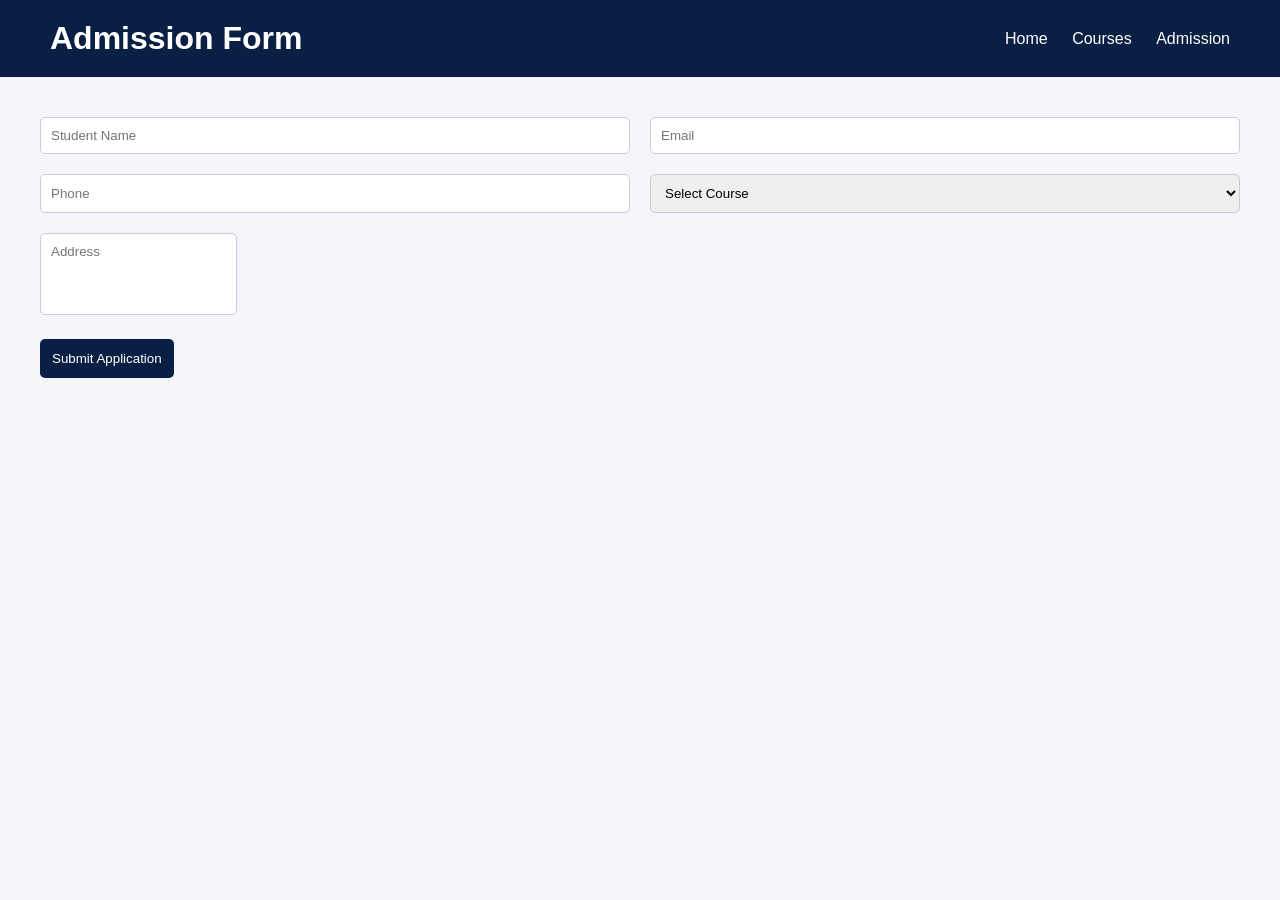
<file: admission.html>
<!DOCTYPE html>
<html>

<head>
    <title>Admission</title>
    <link rel="stylesheet" href="style8.css">
</head>

<body>

    <header>
        <h1>Admission Form</h1>
        <nav>
            <a href="coaching-website.html">Home</a>
            <a href="courses.html">Courses</a>
            <a href="admission.html">Admission</a>
        </nav>
    </header>

    <form>
        <input type="text" placeholder="Student Name">
        <input type="email" placeholder="Email">
        <input type="tel" placeholder="Phone">
        <select>
        <option>Select Course</option>
        <option>Web Development</option>
        <option>Python Programming</option>
    </select>

        <div class="full-width">
            <textarea rows="4" placeholder="Address"></textarea>
        </div>

        <div class="full-width">
            <button type="submit">Submit Application</button>
        </div>
    </form>

</body>


</html>
</file>
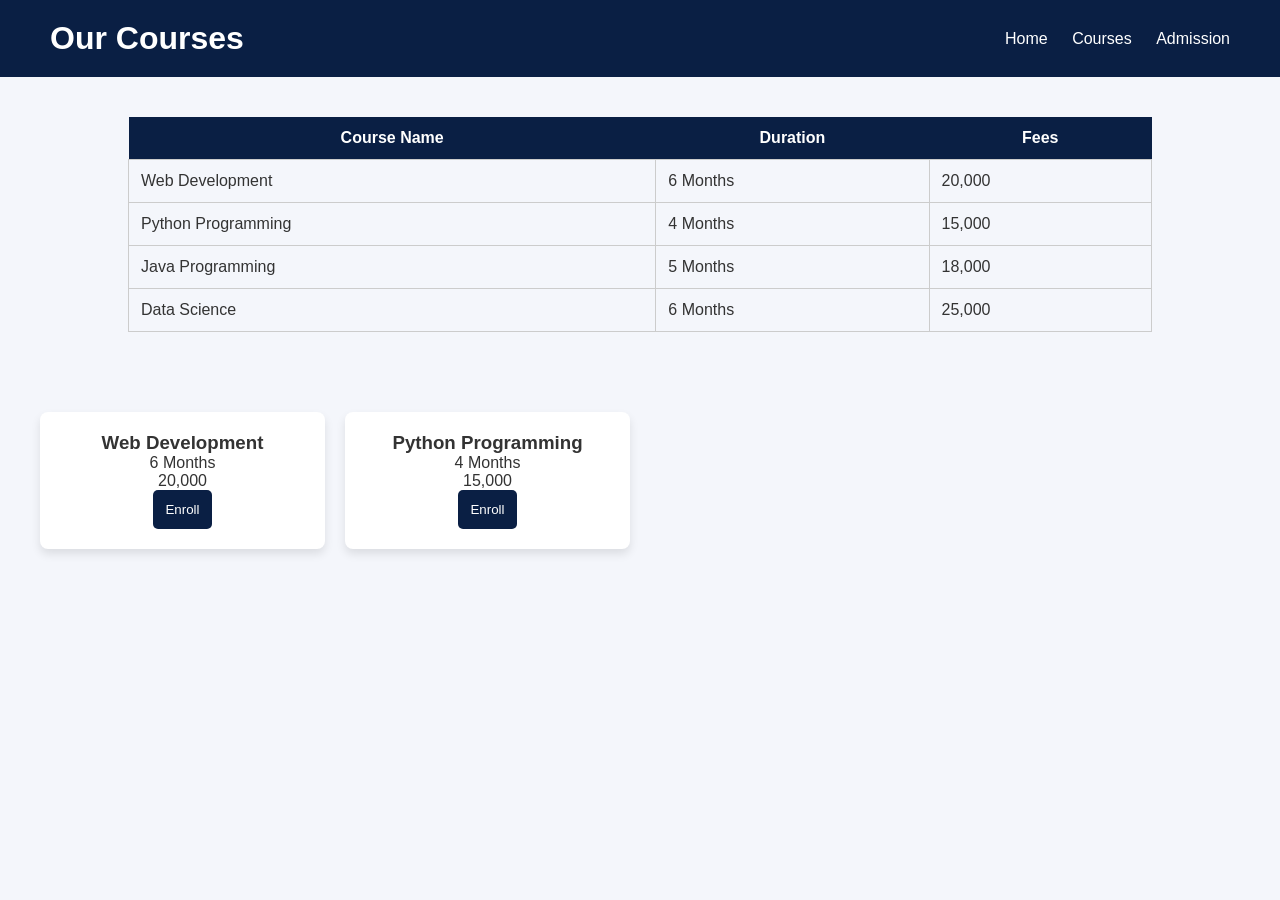
<file: courses.html>
<!DOCTYPE html>
<html>

<head>
    <title>Courses</title>
    <link rel="stylesheet" href="style8.css">
</head>

<body>

    <header>
        <h1>Our Courses</h1>
        <nav>
            <a href="index1.html">Home</a>
            <a href="courses.html">Courses</a>
            <a href="admission.html">Admission</a>
        </nav>
    </header>

    <table>
        <tr>
            <th>Course Name</th>
            <th>Duration</th>
            <th>Fees</th>
        </tr>
        <tr>
            <td>Web Development</td>
            <td>6 Months</td>
            <td>20,000</td>
        </tr>
        <tr>
            <td>Python Programming</td>
            <td>4 Months</td>
            <td>15,000</td>
        </tr>
        <tr>
            <td>Java Programming</td>
            <td>5 Months</td>
            <td>18,000</td>
        </tr>
        <tr>
            <td>Data Science</td>
            <td>6 Months</td>
            <td>25,000</td>
        </tr>
    </table>

    <section class="course-cards">
        <div class="course-card">
            <h3>Web Development</h3>
            <p>6 Months</p>
            <p>20,000</p>
            <button>Enroll</button>
        </div>
        <div class="course-card">
            <h3>Python Programming</h3>
            <p>4 Months</p>
            <p>15,000</p>
            <button>Enroll</button>
        </div>
    </section>

</body>

</html>
</file>
<file: style8.css>
/* ===== UNIVERSAL SELECTOR ===== */

* {
    margin: 0;
    padding: 0;
    box-sizing: border-box;
}


/* ===== BODY ===== */

body {
    font-family: Arial, sans-serif;
    background-color: #f4f6fb;
    color: #333;
}


/* ===== HEADER (FLEXBOX) ===== */

header {
    display: flex;
    justify-content: space-between;
    align-items: center;
    padding: 20px 50px;
    background-color: #0a1f44;
    color: white;
}

nav a {
    color: white;
    text-decoration: none;
    margin-left: 20px;
    transition: 0.3s;
}

nav a:hover {
    color: #ffd700;
}


/* ===== HERO SECTION (GRID) ===== */

.hero {
    display: grid;
    grid-template-columns: 1fr 1fr;
    align-items: center;
    padding: 60px;
    gap: 40px;
}

.hero-text h2 {
    font-size: 32px;
    margin-bottom: 20px;
}

.hero button {
    padding: 10px 20px;
    background-color: #0a1f44;
    color: white;
    border: none;
    border-radius: 5px;
    transition: 0.3s;
}

.hero button:hover {
    background-color: #ffd700;
    color: black;
}

.hero img {
    width: 100%;
    border-radius: 10px;
}


/* ===== FACILITIES SECTION (GRID) ===== */

.facilities {
    padding: 60px;
    text-align: center;
}

.facility-grid {
    display: grid;
    grid-template-columns: repeat(3, 1fr);
    gap: 25px;
    margin-top: 40px;
}

.card {
    background: white;
    padding: 25px;
    border-radius: 10px;
    box-shadow: 0 5px 15px rgba(0, 0, 0, 0.1);
    transition: 0.3s;
}

.card:hover {
    transform: translateY(-8px);
}


/* ===== FOOTER (GRID) ===== */

footer {
    background-color: #0a1f44;
    color: white;
    padding: 40px;
    display: grid;
    grid-template-columns: repeat(3, 1fr);
    gap: 30px;
}


/* ===== TABLE STYLING ===== */

table {
    width: 80%;
    margin: 40px auto;
    border-collapse: collapse;
}

th {
    background-color: #0a1f44;
    color: white;
    padding: 12px;
}

td {
    padding: 12px;
    border: 1px solid #ccc;
}

tr:hover {
    background-color: #e6f0ff;
}


/* ===== COURSE CARDS ===== */

.course-cards {
    display: grid;
    grid-template-columns: repeat(4, 1fr);
    gap: 20px;
    padding: 40px;
}

.course-card {
    background: white;
    padding: 20px;
    border-radius: 8px;
    text-align: center;
    box-shadow: 0 5px 10px rgba(0, 0, 0, 0.1);
}


/* ===== FORM (GRID) ===== */

form {
    display: grid;
    grid-template-columns: 1fr 1fr;
    gap: 20px;
    padding: 40px;
}

input,
select,
textarea {
    padding: 10px;
    border-radius: 5px;
    border: 1px solid #ccc;
}

textarea {
    resize: none;
}

.full-width {
    grid-column: span 2;
}

button {
    background-color: #0a1f44;
    color: white;
    padding: 12px;
    border: none;
    border-radius: 5px;
    transition: 0.3s;
}

button:hover {
    background-color: #ffd700;
    color: black;
}


/* ===== RESPONSIVE ===== */

@media (max-width: 768px) {
    .hero {
        grid-template-columns: 1fr;
    }
    .facility-grid {
        grid-template-columns: 1fr;
    }
    .course-cards {
        grid-template-columns: 1fr;
    }
    footer {
        grid-template-columns: 1fr;
    }
    form {
        grid-template-columns: 1fr;
    }
    .full-width {
        grid-column: span 1;
    }
}


/* Universal Selector */

* {
    margin: 0;
    padding: 0;
    box-sizing: border-box;
    font-family: Arial, sans-serif;
}


/* Center Page Layout */

.center-page {
    height: 100vh;
    display: flex;
    justify-content: center;
    align-items: center;
    background: linear-gradient(to right, #0d6efd, #6610f2);
}


/* Authentication Box */

.auth-box {
    background: white;
    padding: 40px;
    width: 350px;
    border-radius: 10px;
    box-shadow: 0 5px 15px rgba(0, 0, 0, 0.3);
    text-align: center;
}

.auth-box h2 {
    margin-bottom: 20px;
}


/* Input Group */

.input-group {
    margin-bottom: 15px;
    text-align: left;
}

.input-group label {
    font-weight: bold;
}

.input-group input {
    width: 100%;
    padding: 8px;
    margin-top: 5px;
    border-radius: 5px;
    border: 1px solid #ccc;
}

.input-group input:focus {
    outline: none;
    border-color: #0d6efd;
}


/* Button */

.btn {
    width: 100%;
    padding: 10px;
    background: #0d6efd;
    color: white;
    border: none;
    border-radius: 5px;
    cursor: pointer;
    transition: 0.3s;
}

.btn:hover {
    background: #084298;
}

.auth-box p {
    margin-top: 15px;
}

.auth-box a {
    color: #0d6efd;
    text-decoration: none;
    font-weight: bold;
}
</file>
